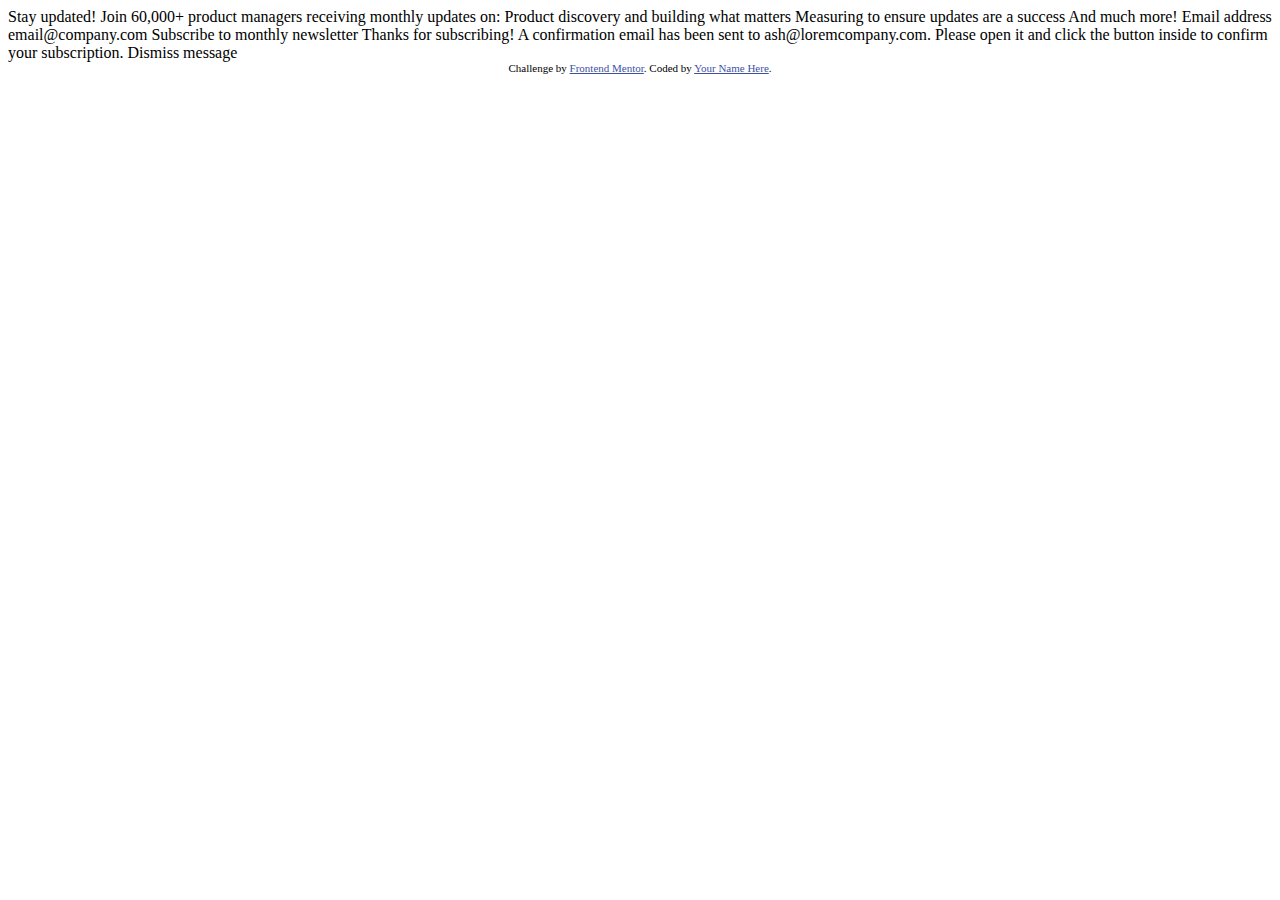
<file: newsletter-sign-up-with-success-message-main/index.html>
<!DOCTYPE html>
<html lang="en">
<head>
  <meta charset="UTF-8">
  <meta name="viewport" content="width=device-width, initial-scale=1.0"> <!-- displays site properly based on user's device -->

  <link rel="icon" type="image/png" sizes="32x32" href="./assets/images/favicon-32x32.png">
  
  <title>Frontend Mentor | Newsletter sign-up form with success message</title>

  <!-- Feel free to remove these styles or customise in your own stylesheet 👍 -->
  <style>
    .attribution { font-size: 11px; text-align: center; }
    .attribution a { color: hsl(228, 45%, 44%); }
  </style>
</head>
<body>

  <!-- Sign-up form start -->

  Stay updated!

  Join 60,000+ product managers receiving monthly updates on:

  Product discovery and building what matters
  Measuring to ensure updates are a success
  And much more!

  Email address
  email@company.com

  Subscribe to monthly newsletter

  <!-- Sign-up form end -->

  <!-- Success message start -->

  Thanks for subscribing!

  A confirmation email has been sent to ash@loremcompany.com. 
  Please open it and click the button inside to confirm your subscription.

  Dismiss message

  <!-- Success message end -->
  
  <div class="attribution">
    Challenge by <a href="https://www.frontendmentor.io?ref=challenge" target="_blank">Frontend Mentor</a>. 
    Coded by <a href="#">Your Name Here</a>.
  </div>
</body>
</html>
</file>
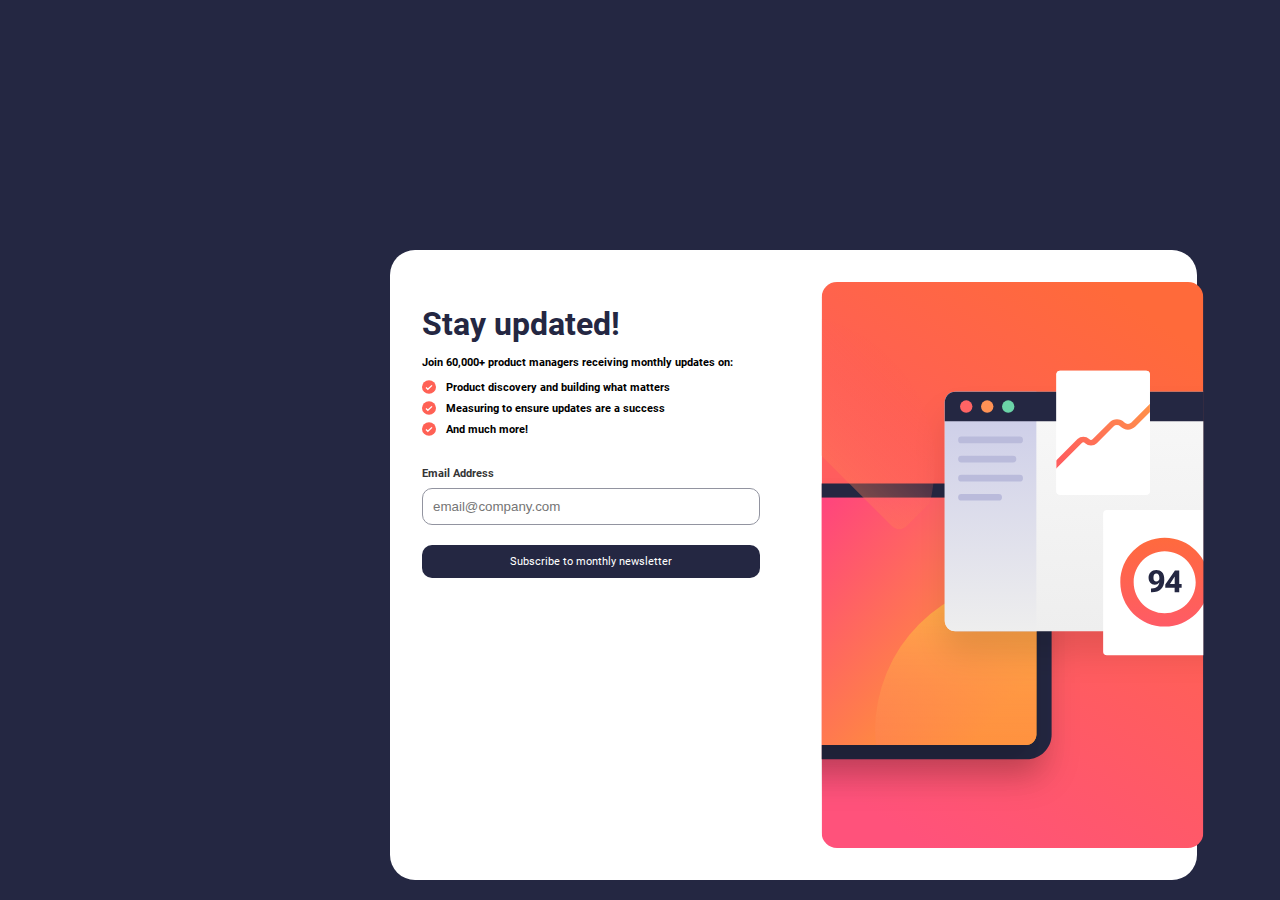
<file: newsletter-sign-up-with-success-message-main/sign-up-form/index.html>
<!DOCTYPE html>
<html lang="en">
<head>
  <meta charset="UTF-8">
  <meta name="viewport" content="width=device-width, initial-scale=1.0">
  <title>Sign-up-form</title>
  
  <link rel="stylesheet" href="styles.css">
</head>
<body>
  <div class="container">
    <div class="form">
      <h1 class="heading">Stay updated!</h1>
      <p class="text1">Join 60,000+ product managers receiving monthly updates on:</p>
      <div class="checkbox">
        <div class="checkbox1">
          <img class="icon" src="../assets/images/icon-list.svg" alt="icon">
          <p> Product discovery and building what matters</p>
         
         
        </div>
        <div class="checkbox2">
          <img class="icon" src="../assets/images/icon-list.svg" alt="icon">
         <p> Measuring to ensure updates are a success</p>
          
        </div>
        <div class="checkbox3">
          <img class="icon" src="../assets/images/icon-list.svg" alt="icon">
         <p> And much more!</p>
        </div>

      </div>
      <div class="form-mail">
        <div class="before-input">
          <label class="mail" for="mail">Email Address</label>
          <p id="validationMsg" class="text-color"></p>
        </div>
       
        <input class="input" type="email" name="Email" id="email"  placeholder="email@company.com" required>
      </div>
       <button class="btn" id="myButton">
        Subscribe to monthly newsletter
       </button>  
    </div>
    <div class="illustration">
     <img class="image" src="../assets/images/illustration-sign-up-desktop.svg">
    </div>
  </div>
  <script src="app.js"></script>
</body>
</html>
</file>
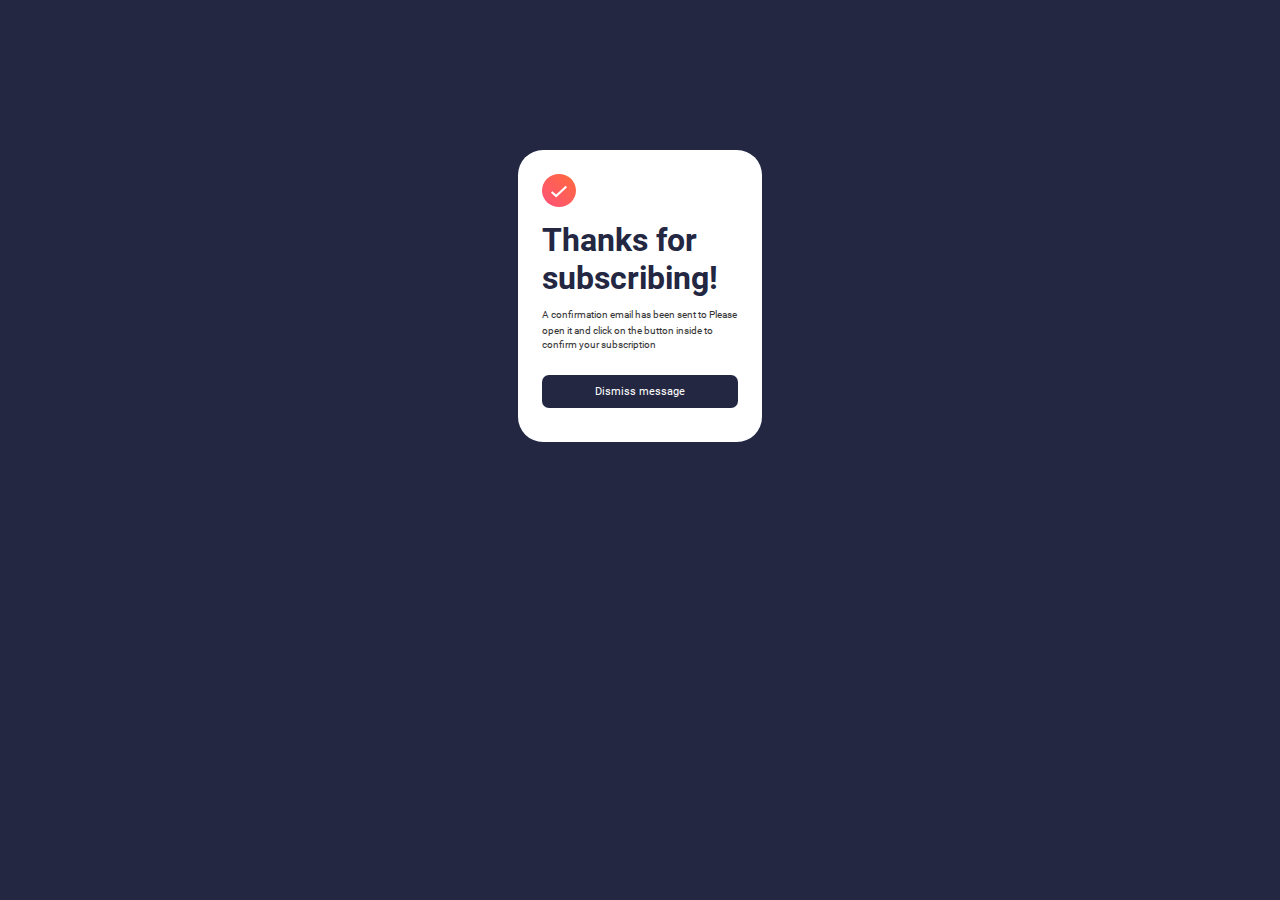
<file: newsletter-sign-up-with-success-message-main/sign-up-form/success.html>
<!DOCTYPE html>
<html lang="en">
<head>
  <meta charset="UTF-8">
  <meta name="viewport" content="width=device-width, initial-scale=1.0">
  <title>Thank-You</title>
  <link rel="stylesheet" href="styles.css">
</head>
<body>
  <div class="body">
    <div class="message">
      <img src="../assets/images/icon-success.svg" class="success-image">
     <h1 class="head-text">Thanks for subscribing!</h1>
     <p>
      A confirmation email has been sent to <span id="personalEmail"></span> Please open it and click on the button inside to confirm your subscription
     </p>
     <button class="btn2">Dismiss message</button>
    </div>
  </div>
  <script src="success.js"></script>
</body>
</html>
</file>
<file: newsletter-sign-up-with-success-message-main/sign-up-form/styles.css>
@import url(https://fonts.google.com/specimen/Roboto);
@font-face {
  font-family: Roboto-bold;
  src: url(../assets/fonts/Roboto-Bold.ttf);
 
}
@font-face {
  font-family: Roboto;
   src: url(../assets/fonts/Roboto-Regular.ttf);
}
*{
  padding: 0;
  margin: 0;
  box-sizing: border-box;

}
body{
  background-color: hsl(234, 29%, 20%)
}
.container{
  position: absolute;
  top: 50%;
  left: 50%;
  display: flex;
  background: #fff;
  margin-left: -250px;
  margin-top: -200px;
  /* width: 50%; */
  height: 70%;
  padding: 2rem;
  border-radius: 25px;

  
}
.form{
  width: 50%;
  /* margin-left: 20px; */
 
}
.heading{
  font-family:  'Roboto-bold' ;
  font-weight: 700;
  color:  hsl(234, 29%, 20%);
  line-height: 2;
  margin-top: 10px;

  
}
.text1{
  font-family:  'Roboto-bold' ;
  font-size: 0.7rem;
}
.icon{
  width: 4%;
}
.checkbox{
  line-height: 0.8;
}
.checkbox p{
  margin-top: 15px;
  margin-left: 10px;
  font-family:  'Roboto-bold' ;
  font-size: 0.7rem;
  margin-bottom: 12px;
}

.checkbox1{
  display: flex;
  

}
.checkbox2{
  display: flex;
  margin-top: -15px;
}
.checkbox3{
  display: flex;
  margin-top: -15px;
}
.form-mail{
  margin-top: 20px;
  display: flex;
  flex-direction: column;
}
.mail{
 
  font-family:  'Roboto-bold' ;
  font-weight: 400;
  font-size: 0.7rem;
  color:  hsl(240, 1%, 21%);
 
  
}
p .text-color{
  font-family:  'Roboto-bold' ;
  font-weight: 400;
  font-size: 0.7rem;
  color:  hsl(0, 87%, 64%);
}
.input{
  margin-top: 8px;
  padding: 10px;
  border-radius: 10px;
  width: 100%;
  border: 1px solid  hsl(231, 7%, 60%);
  cursor: pointer;
}
.input:hover{

  cursor: auto;
}
/* javascript css for input */
.invalid{
  background: rgb(233, 96, 96);
  border:   1px solid rgb(240, 75, 75);
}
.before-input{
          
display: flex;
justify-content: space-between;
align-items: center;

}

.btn{
  margin-top: 20px;
  padding: 10px;
  border-radius: 10px;
  width: 100%;
  background-color: hsl(234, 29%, 20%);
  border: none;
  color: #fff;
  cursor: pointer;
  font-family: 'Roboto';
  font-size: 0.7rem;
}
.btn:hover{
  background: hsl(4, 100%, 67%);
  background-color: radial-gradient( center, hsl(4, 100%, 67%) 40%, hsl(30, 100%, 70%) 100%);
  box-shadow: 1px 2px 10px 0px rgba(0,0,0,0.3);
}
.illustration{
  width: 60%;
}
.image{
  width: 100%;
  height: 100%;
  margin-left: 50px;
}
/* Main page ends */
/* Success message starts */
.body{ 
  margin:150px auto;
  
  display: flex;
  background: #fff;
  width: 19%;
  height: 50%;
  padding: 1.5rem;
  border-radius: 25px;
}
.success-image{
  width: 17%;
}
.head-text{
  font-family:  'Roboto-bold' ;
  color:  hsl(234, 29%, 20%);
  margin-top: 10px;
  margin-bottom: 10px;
}
.body p{
  font-family:  'Roboto' ;
  font-weight: 400;
  font-size: 0.6rem;
  color:  hsl(240, 1%, 21%);
  margin-bottom: 12px;
  line-height: 1.5;
}
p #personalEmail{
  font-family: 'Roboto-bold';
  font-weight: 400;
  font-size: 0.7rem;
}
.btn2{
  margin: 10px 0;
  padding: 10px;
  border-radius: 7px;
  width: 100%;
  background-color: hsl(234, 29%, 20%);
  border: none;
  color: #fff;
  cursor: pointer;
  font-family: 'Roboto';
  font-size: 0.7rem;
}
.btn2:hover{
  background: hsl(4, 100%, 67%);
  background-color: radial-gradient( center, hsl(4, 100%, 67%) 40%, hsl(30, 100%, 70%) 100%);
  box-shadow: 1px 2px 10px 0px rgba(0,0,0,0.3);
}


/* mobile responsive */
@media screen and (max-width: 900px){

  body{
    background-color: #fff;
    margin: 0;
    padding: 0;

  }
  .container{
    top: 0;
    left:0;
    display: flex;
    flex-direction: column-reverse;
    background: #fff;
    border-radius: 25px; 
    align-items: center;
    justify-content: center;
    margin: auto; 

  } 
  .form{
    width: 100%;
    margin-left: -10px;
   
  }
  .heading{
   
    line-height: 2;
    margin-top: 10px;
    font-size: 2.6rem;
  
    
  }
  .form p{
    font-family: 'Roboto-bold';
    font-weight: 400;
    font-size: 1rem;
    color:  hsl(240, 1%, 21%);
    margin-bottom: 12px;
  }
  .icon{
    width: 6%;
    
  }
  .checkbox{
    line-height: 1.3;
    margin-top: -10px;
  }
  .checkbox p{
    margin-top: 20px;
    margin-left: 10px;
  }
  
  .checkbox1{
    display: flex;
    
  
  }
  .checkbox2{
    display: flex;
  }
  .checkbox3{
    display: flex;
  }
  .form-mail{
    display: flex;
    flex-direction: column;
  }
  .mail{
    font-size: 0.9rem;
    font-family: 'Roboto-bold';
   
    
  }
  .input{
    padding: 20px;
    border-radius: 10px;
    width: 100%;
    border: 1px solid  hsl(231, 7%, 60%);
    cursor: pointer;
  }
  .btn{
    padding: 20px;
    font-size: 0.9rem;
  }
 
  .illustration{
    width: 120%;
   
  }
  .image{
    margin-left: auto;
    margin-right: auto;
  }



  /* Success message starts */
.body{ 
  justify-content: center;
  right: 0;
  left: 0;
}
.success-image{
  width: 20%;
  margin-top: -80px;
  margin-bottom: 30px;
}
.head-text{
 line-height: 1;
  margin-bottom: 30px;
  font-size: 3rem;
}
.body p{
 
  font-size: 1rem;
  margin-bottom: 12px;
  
}

.btn2{
  
  position: absolute;
  padding: 20px;
  font-size: 1rem;
  border-radius: 6px;
  bottom: 0;
  left: 0;

}


/* Success message starts */
}
 @media  screen and (max-width: 1200px) {
  .body{ 
    width: 30%;
  }
 }
</file>
